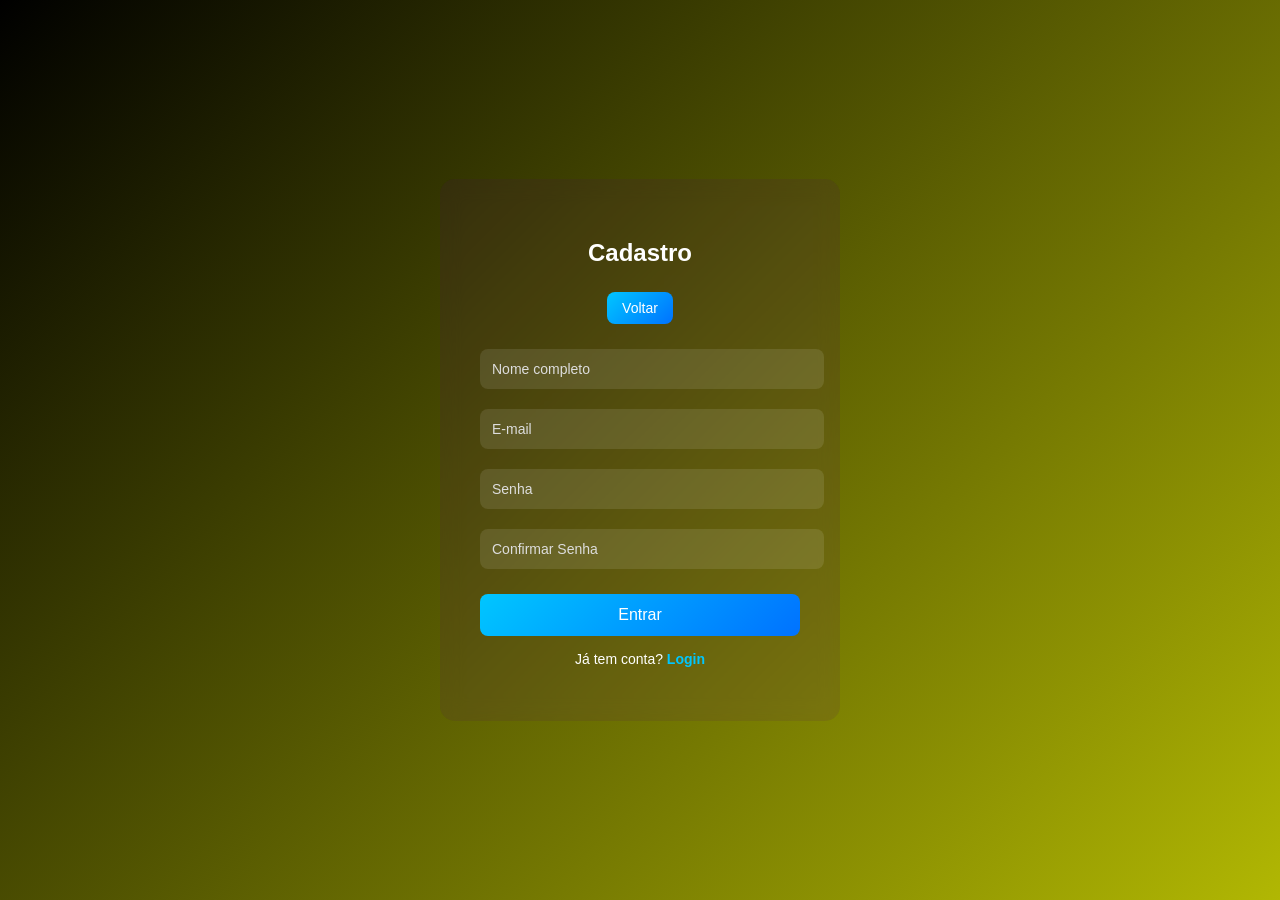
<file: cadastro.html>
<!DOCTYPE html>
<html lang="en">
<head>
    <meta charset="UTF-8">
    <meta name="viewport" content="width=device-width, initial-scale=1.0">
    <title>cadastro</title>
    <link rel="stylesheet" href="login.css">
    <link rel="shortcut icon" href="https://png.pngtree.com/png-vector/20190901/ourlarge/pngtree-excercise-icon-in-trendy-style-isolated-background-png-image_1718600.jpg">
<body>
    <div class="container">
    <h2>Cadastro</h2>
    <a class="bb" href="index.html">Voltar</a>
    <form>
        <input type="name" placeholder="Nome completo" required>
        <input type="email" placeholder="E-mail" required>
        <input type="password" placeholder="Senha" required>
        <input type="password" placeholder="Confirmar Senha" required>

        <button type="submit">Entrar</button>
    </form>
    <p class="link">
        Já tem conta? <a href="login.html">Login</a>

</body>
</html>
</file>
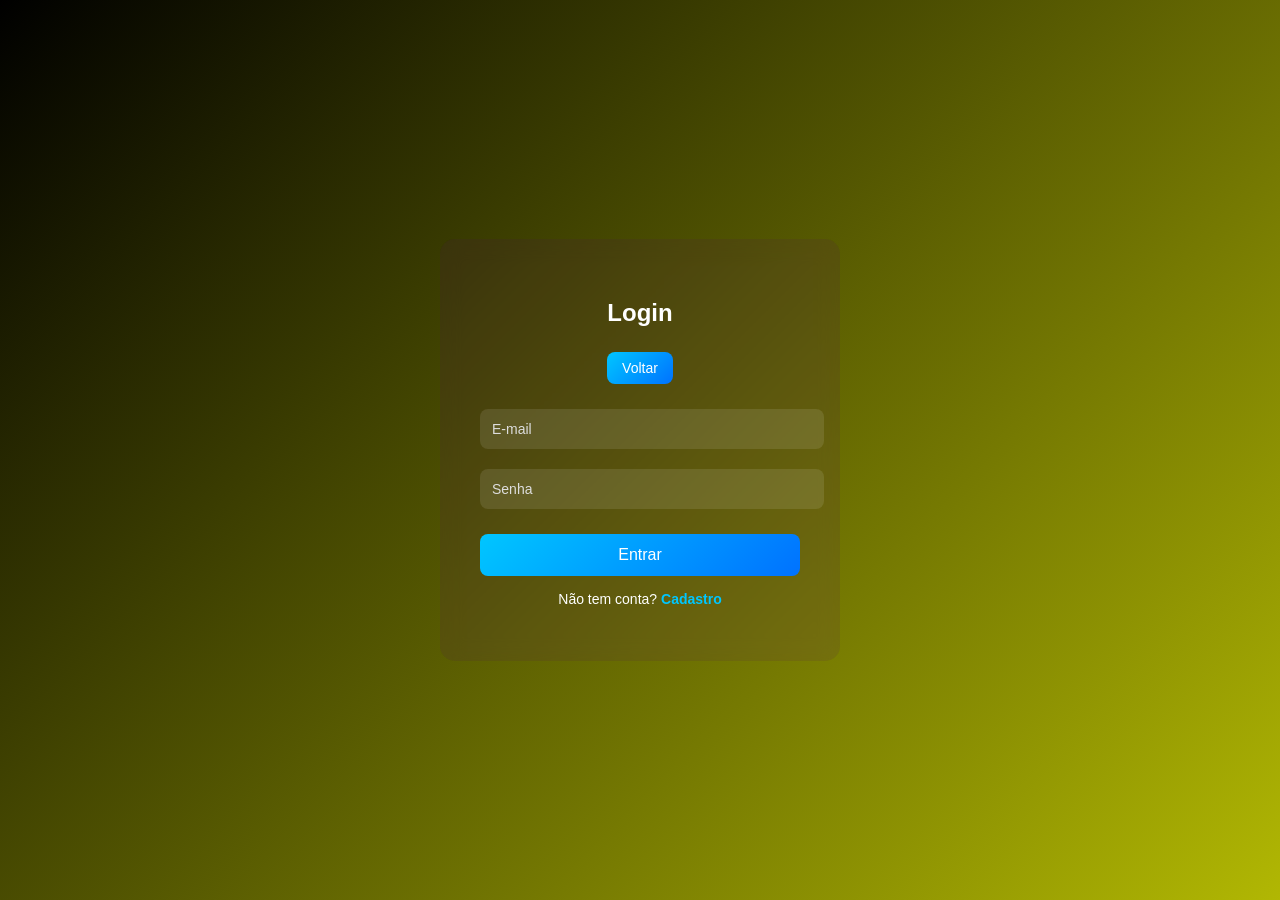
<file: login.html>
<!DOCTYPE html>
<html lang="en">
<head>
    <meta charset="UTF-8">
    <meta name="viewport" content="width=device-width, initial-scale=1.0">
    <title>Login</title>
    <link rel="stylesheet" href="login.css">
    <link rel="shortcut icon" href="https://png.pngtree.com/png-vector/20190901/ourlarge/pngtree-excercise-icon-in-trendy-style-isolated-background-png-image_1718600.jpg">
<body>
    <div class="container">
    <h2>Login</h2>
    <a class="bb" href="index.html">Voltar</a>
    <form>
        <input type="email" placeholder="E-mail" required>
        <input type="password" placeholder="Senha" required>

        <button type="submit">Entrar</button>
    </form>
    <p class="link">
        Não tem conta? <a href="cadastro.html">Cadastro</a>

</body>
</html>
</file>
<file: login.css>
body{
    margin: 0;
    font-family: 'Segoe UI', Tahoma, Geneva, Verdana, sans-serif;
    background: linear-gradient(135deg, #000000, rgb(177, 183, 3));
    height: 100vh;
    display: flex;
    justify-content: center;
    align-items: center;
    
}

.container {
    background: rgba(84, 9, 119, 0.1);
    padding: 40px;
    width: 320px;
    border-radius: 15px;
    backdrop-filter: blur(10px);
    box-shadow: 0 10pxx 30px rgba(0, 0, 0, 0, 4);
    text-align: center;
    color: white;

}

.container h2 {
    margin-bottom: 25px;
    font-weight: 600;

}

form input {

    width: 100%;
    padding: 12px;
    margin: 10px 0;
    border: none;
    outline: none;
    border-radius: 8px;
    background: rgba(255, 255, 255, 0.1);
    color: white;
    font-size: 14px;

}

button:hover {
transform: scale(1.05);
box-shadow: 0 5px 15px rgba(0, 0, 0, 0, 3);
}

form input::placeholder {
    color: #ddd;

}

form input:focus {
background: rgba(255, 255, 255, 0.3);
}

button {
    width: 100%;
    padding: 12px;
    margin-top: 15px;
    border: none;
    border-radius: 8px;
    background: linear-gradient(135deg, #00c6ff, #0072ff);
    color: white;
    font-size: 16px;
    cursor: pointer;
    transition: 0.3s;
}

.link {
    margin-top: 15px;
    font-size: 14px;
}

.link a {
    color: #00c6ff;
    text-decoration: none;
    font-weight: bold;

}

.link a:hover{
    text-decoration: underline;
}
.bb {
    display: inline-block;
    padding: 8px 15px;
    font-size: 14px;
    background: linear-gradient(135deg, #00c6ff, #0072ff);
    color: white;
    text-decoration: none;
    border-radius: 8px;
    margin-bottom: 15px;
    
}
</file>
